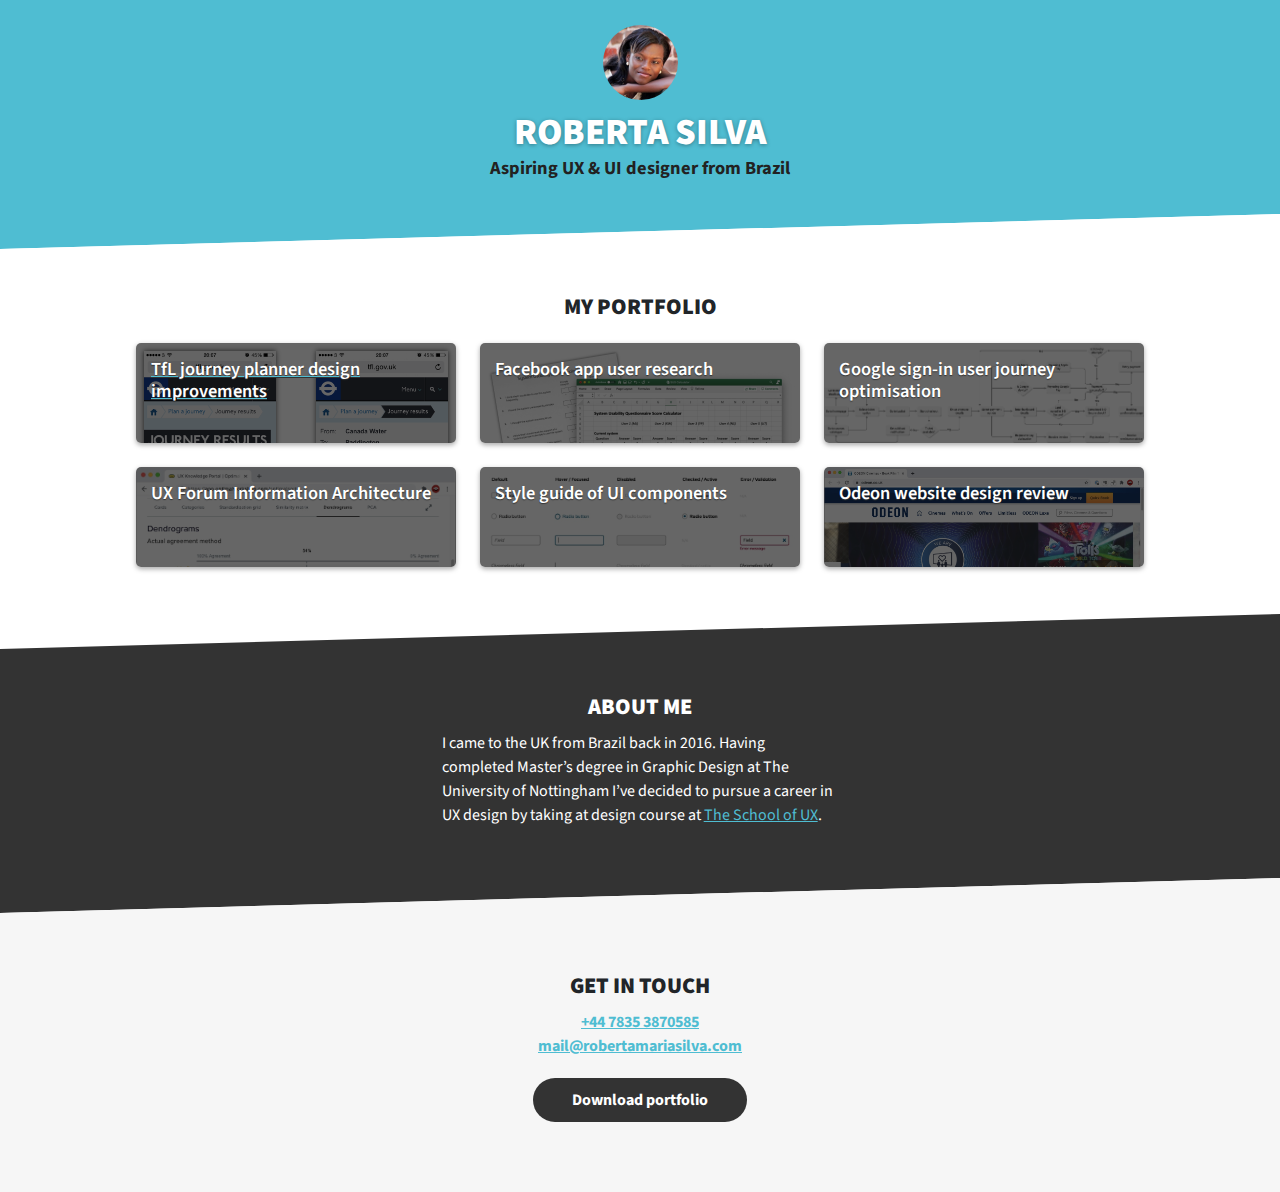
<file: index-final.html>
<!DOCTYPE html>
<html>

<!-- Head section where we define page metadata and reference CSS style -->
<head>
    
    <!-- Page title displayed in browser titlebar and search engines -->
    <title>Roberta Silva &ndash; Portfolio</title>

    <!-- Below makes our page mobile-friendly -->
    <meta name="viewport" content="width=device-width, initial-scale=1">

    <!-- Section for CSS -->
    <!-- Reference to Bootstrap stylesheet -->
    <link rel="stylesheet" href="css/bootstrap.css">

    <!-- Reference to our stylesheet -->
    <link rel="stylesheet" href="css/styles-final.css">

    <!-- Reference to Google Fonts stylesheet -->
    <link rel="stylesheet" href="https://fonts.googleapis.com/css?family=Source+Sans+Pro:400,600,700,900">

</head>

<!-- Body section where we add content -->
<body>

    <header>
        <div class="row justify-content-center">
            <img class="photo" src="images/photo-author.jpg" width="75" height="75">
        </div>
        
        <h1>Roberta Silva</h1>

        <h2>Aspiring UX &amp; UI designer from Brazil</h2>

    </header>
    
    <svg xmlns="http://www.w3.org/2000/svg" 
       viewBox="0 0 100 100" preserveAspectRatio="none"
       width="100%" height="35">
        <polygon fill="#4FBDD2" points="0,100 100,0 0,0"/>
        <polygon fill="white" points="0,100 100,0 100,100"/>
    </svg>

    <div class="projects">
        <h3>My portfolio</h3>
        
        <div class="row justify-content-center">
            
            <div class="project col-10 col-md-3" style="background-image: url(images/project-design-improvements.png);" tabindex="0">
                <a href="project-final.html">
                    <h4 class="title">TfL journey planner design improvements</h4>
                </a>
            </div>
            
            <div class="project col-10 col-md-3" style="background-image: url(images/project-user-research.jpg);" tabindex="0">
                <h4 class="title">Facebook app user research</h4>
            </div>            
            
            <div class="project col-10 col-md-3" style="background-image: url(images/project-user-journey.jpg);" tabindex="0">
                <h4 class="title">Google sign-in user journey optimisation</h4>
            </div>             
            
            <div class="project col-10 col-md-3" style="background-image: url(images/project-information-architecture.jpg);" tabindex="0">
                <h4 class="title">UX Forum Information Architecture</h4>
            </div>            
            
            <div class="project col-10 col-md-3" style="background-image: url(images/project-style-guide.jpg);" tabindex="0">
                <h4 class="title">Style guide of UI components</h4>
            </div>            

            <div class="project col-10 col-md-3" style="background-image: url(images/project-design-review.jpg);" tabindex="0">
                <h4 class="title">Odeon website design review</h4>
            </div>
        </div>
    </div>
    
    <svg xmlns="http://www.w3.org/2000/svg" 
       viewBox="0 0 100 100" preserveAspectRatio="none"
       width="100%" height="35">
        <polygon fill="white" points="0,100 100,0 0,0"/>
        <polygon fill="#333333" points="0,100 100,0 100,100"/>
    </svg>
    
    <div class="about">
        <h3>About me</h3>
        
        <div class="row justify-content-center"> 
            <p class="col-10 col-md-4">
                I came to the UK from Brazil back in 2016. Having completed Master’s degree in Graphic Design at The University of Nottingham I’ve decided to pursue a career in UX design by taking at design course at <a href="https://schoolofux.com">The School of UX</a>.
            </p>
        </div>
    </div>
    
    <svg xmlns="http://www.w3.org/2000/svg" 
       viewBox="0 0 100 100" preserveAspectRatio="none"
       width="100%" height="35">
        <polygon fill="#333333" points="0,100 100,0 0,0"/>
        <polygon fill="#F6F6F6" points="0,100 100,0 100,100"/>
    </svg>    
    
    <footer>
        <h3>Get in touch</h3>
        
        <div class="row justify-content-center">        
            <a class="col-12" href="tel:+44 7835 3870585">+44 7835 3870585</a>
            <a class="col-12" href="mailto:mail@robertamariasilva.com">mail@robertamariasilva.com</a>
            <a class="btn-primary col-8 col-md-3 col-lg-2" href="portfolio.pdf">Download portfolio</a>
        </div>
    </footer>
    
</body>
</html>
</file>
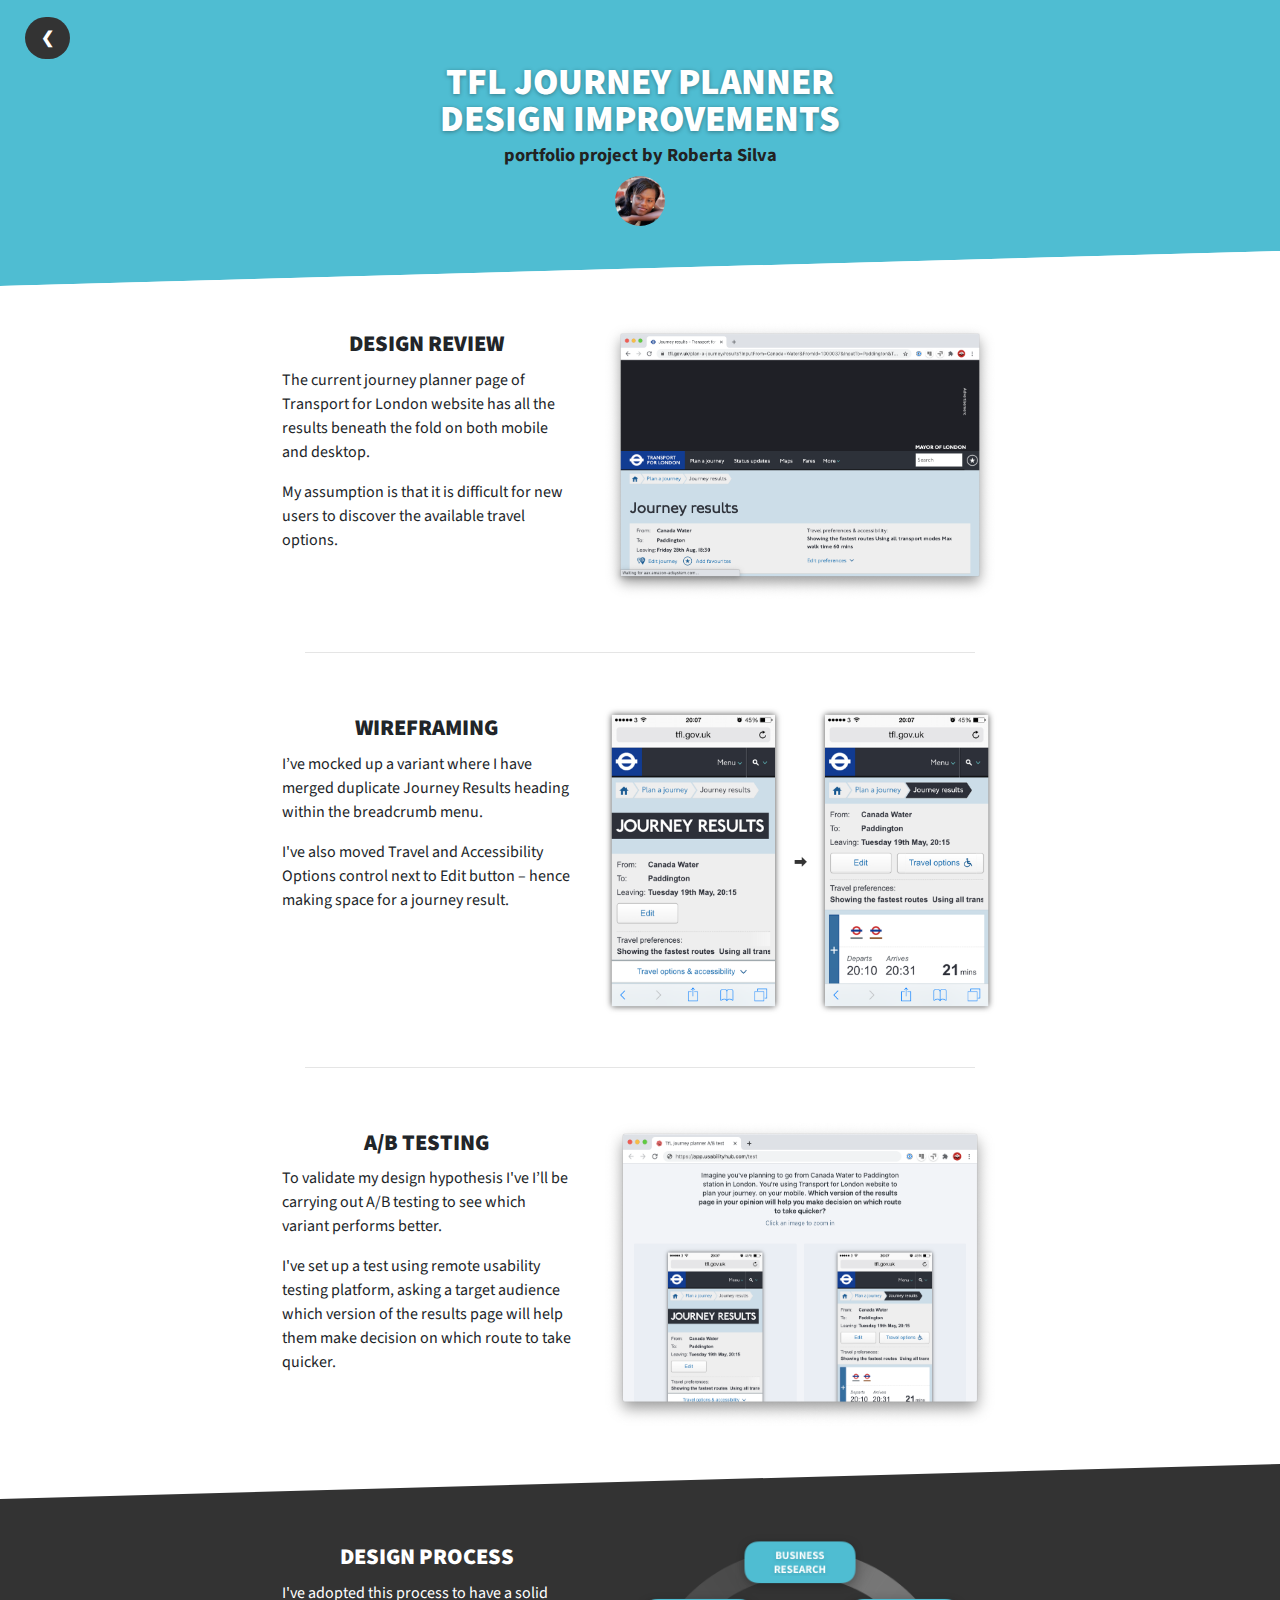
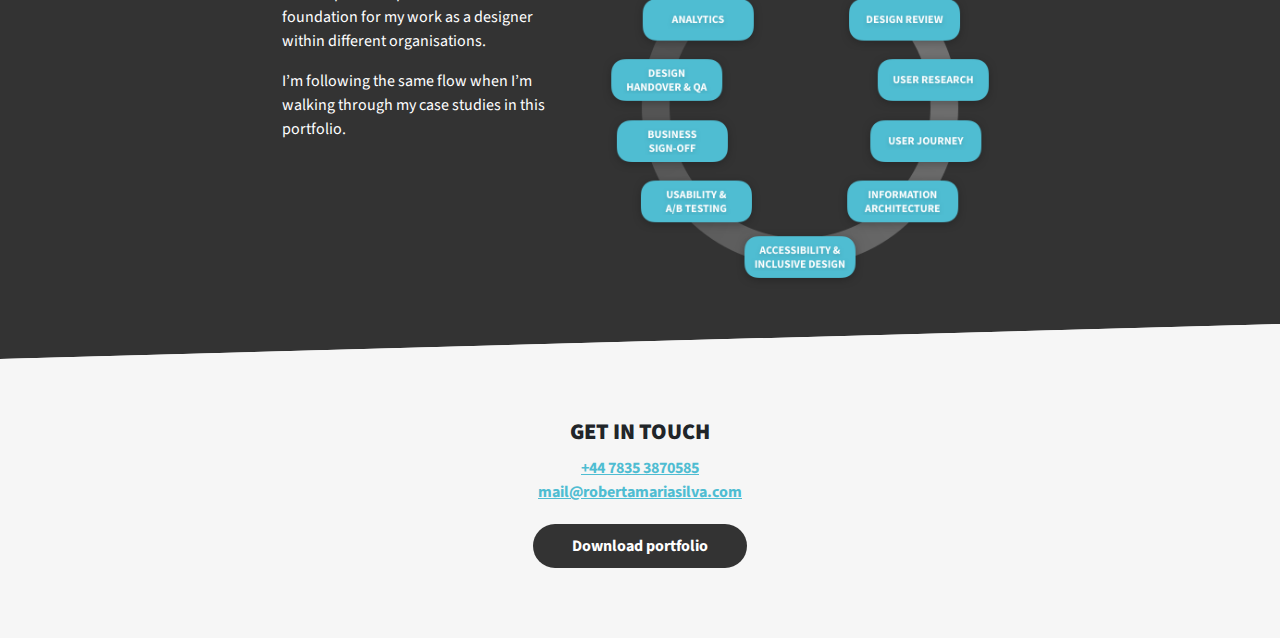
<file: project-final.html>
<!DOCTYPE html>
<html>

<!-- Head section where we define page metadata and reference CSS style -->

<head>

    <!-- Page title displayed in browser titlebar and search engines -->
    <title>TfL journey planner design improvements &ndash; project by Roberta Silva</title>

    <!-- Below makes our page mobile-friendly -->
    <meta name="viewport" content="width=device-width, initial-scale=1">

    <!-- Section for CSS -->
    <!-- Reference to Bootstrap stylesheet -->
    <link rel="stylesheet" href="css/bootstrap.css">

    <!-- Reference to our stylesheet -->
    <link rel="stylesheet" href="css/styles-final.css">

    <!-- Reference to Google Fonts stylesheet -->
    <link rel="stylesheet" href="https://fonts.googleapis.com/css?family=Source+Sans+Pro:400,600,700,900">

    <!-- Reference to our icons font stylesheet -->
    <link rel="stylesheet" href="css/icons.css">

</head>

<!-- Body section where we add content -->
<body>

    <header>
        <a href="index-final.html" class="btn-primary">&#10094;</a>        
        
        <h1>TfL journey planner<br/> design improvements</h1>

        <h2>portfolio project by Roberta Silva</h2>
        
        <div class="row justify-content-center">
            <img class="photo" src="images/photo-author.jpg" width="50" height="50">
        </div>
    </header>
    
    <svg xmlns="http://www.w3.org/2000/svg" 
       viewBox="0 0 100 100" preserveAspectRatio="none"
       width="100%" height="35">
        <polygon fill="#4FBDD2" points="0,100 100,0 0,0"/>
        <polygon fill="white" points="0,100 100,0 100,100"/>
    </svg>

    <div class="projects">
        <div class="row justify-content-center">
            <div class="col-10 col-md-3">
                <h3>Design review</h3>
                <p>
                    The current journey planner page of Transport for London website has all the results beneath the fold on both mobile and desktop.
                </p>
                <p>
                    My assumption is that it is difficult for new users to discover the available travel options.
                </p>                
            </div>
            
            <div class="col-10 col-md-4">
                <img class="img-fluid" src="images/project-design-improvements-desktop.png">
            </div>  
        </div>
    </div>    
    
    <hr class="col-6" />    

    <div class="projects">
        <div class="row justify-content-center">
            <div class="col-10 col-md-3">
                <h3>Wireframing</h3>
                <p>
                    I’ve mocked up a variant where I have merged duplicate Journey Results heading within the breadcrumb menu.
                </p>
                <p>
                    I've also moved Travel and Accessibility Options control next to Edit button – hence making space for a journey result. 
                </p>                
            </div>
            
            <div class="col-10 col-md-4">
                <img class="img-fluid" src="images/project-design-improvements.png">
            </div>  
        </div>
    </div>
    
    <hr class="col-6" />    
    
    <div class="projects">
        <div class="row justify-content-center">
            <div class="col-10 col-md-3">
                <h3>A/B testing</h3>
                <p>
                    To validate my design hypothesis I've I’ll be carrying out A/B testing to see which variant performs better.
                </p>
                <p>
                    I've set up a test using remote usability testing platform, asking a target audience which version of the results page will help them make decision on which route to take quicker.
                </p>
            </div>
            
            <div class="col-10 col-md-4">
                <img class="img-fluid" src="images/project-design-improvements-ab-test.png">
            </div>  
        </div>
    </div>
    
    <svg xmlns="http://www.w3.org/2000/svg" 
       viewBox="0 0 100 100" preserveAspectRatio="none"
       width="100%" height="35">
        <polygon fill="white" points="0,100 100,0 0,0"/>
        <polygon fill="#333333" points="0,100 100,0 100,100"/>
    </svg>
    
    <div class="process">
        <div class="row justify-content-center">
            <div class="col-10 col-md-3">
                <h3>Design process</h3>
                <p>
                    I've adopted this process to have a solid foundation for my work as a designer within different organisations.
                </p>
                <p>
                    I’m following the same flow when I’m walking through my case studies in this portfolio.  
                </p>                
            </div>
            
            <div class="col-10 col-md-4">
                <img class="img-fluid" src="images/design-process.png">
            </div>  
        </div>
    </div>    
    
    <svg xmlns="http://www.w3.org/2000/svg" 
       viewBox="0 0 100 100" preserveAspectRatio="none"
       width="100%" height="35">
        <polygon fill="#333333" points="0,100 100,0 0,0"/>
        <polygon fill="#F6F6F6" points="0,100 100,0 100,100"/>
    </svg>     
    
    
    <footer>
        <h3>Get in touch</h3>
        
        <div class="row justify-content-center">        
            <a class="col-12" href="tel:+44 7835 3870585">+44 7835 3870585</a>

            <a class="col-12" href="mailto:mail@robertamariasilva.com">mail@robertamariasilva.com</a>

            <a class="btn-primary col-8 col-md-3 col-lg-2" href="portfolio.pdf">Download portfolio</a>
        </div>
    </footer>
    
</body>
</html>
</file>
<file: css/styles-final.css>
/* ----------------------- */
/*       Main styles       */
/* ----------------------- */

/* Global styles */
body {
    font-family: 'Source Sans Pro', sans-serif;
}

/* Section styles */
header {
    background-color: #4FBDD2;
    padding: 25px 25px;
}

.projects {
    background-color: white;
    padding: 35px 15px;
}

.about {
    background-color: #333333;
    color: white;
    padding: 35px 15px;
}

.process {
    background-color: #333333;
    color: white;
    padding: 35px 15px;
}

footer {
    background-color: #F6F6F6;
    padding: 50px 15px;
    text-align: center;
    font-weight: 700;
}

.photo {
    border-radius: 1000px;
}

/* Heading styles */
h1 {
    color: white;
    font-size: 2.3em;
    font-weight: 900;
    text-align: center;
    line-height: 1em;
    text-shadow: 0 1px 4px rgba(0,0,0,0.35);  
    margin: 15px 0 5px 0;
    text-transform: uppercase;    
}

h2 {
    color: #222222;
    font-size: 1.15em;
    font-weight: 700;
    text-align: center;
    margin: 5px 0 10px 0;
}

h3 {
    font-size: 1.4em;
    font-weight: 900;
    text-align: center;
    margin: 10px 0 10px 0;
    text-transform: uppercase;
}

h4 {
    font-size: 1.15em;
    font-weight: 600;
    color: white;
    text-shadow: 0 1px 1px #333333;    
}


/* Project tile styles */
.project {
    background-size: cover;
    background-color: rgba(0,0,0,0.6);
    background-blend-mode: overlay;
    margin: 12px;
    padding: 15px;
    border-radius: 5px;
    box-shadow: 0 2px 5px darkgrey;
    min-height: 100px;
}

.project:hover {
    transform: scale(1.02);
    transition: all 0.2s;
}

.project:focus {
    transform: scale(1.02);
    transition: all 0.2s;
}


/* Button styles */
.btn-primary {
    color: white;
    background: #333333;
    border-radius: 50px;
    border: none;
    margin: 20px 0;
    padding: 10px 16px;
    text-align: center;
    font-size: 1em;
    font-weight: 700;
    text-decoration: none;
    vertical-align: middle;
    transition: all 0.2s;    
}

.btn-primary:hover {
    transform: scale(1.03);
    transition: all 0.2s;
    background: white;
    color: black;    
    text-decoration: none;
}


/* Link styles */
a {
    color: #4FBDD2;
    text-decoration: underline;
}

a:hover {
    color: #69BCCE;
    text-decoration: none;
}
</file>
<file: css/icons.css>
@font-face {
  font-family: 'icons';
  src:  url('../fonts/icons.eot?vrn3ve');
  src:  url('fonts/../icons.eot?vrn3ve#iefix') format('embedded-opentype'),
    url('../fonts/icons.woff2?vrn3ve') format('woff2'),
    url('../fonts/icons.ttf?vrn3ve') format('truetype'),
    url('../fonts/icons.woff?vrn3ve') format('woff'),
    url('../fonts/icons.svg?vrn3ve#icons') format('svg');
  font-weight: normal;
  font-style: normal;
}

[class^="icon-"], [class*=" icon-"] {
  /* use !important to prevent issues with browser extensions that change fonts */
  font-family: 'icons' !important;
  speak: none;
  font-style: normal;
  font-weight: normal;
  font-variant: normal;
  text-transform: none;
  line-height: 1;
  margin: 0 7px;
    
  /* Better Font Rendering =========== */
  -webkit-font-smoothing: antialiased;
  -moz-osx-font-smoothing: grayscale;
}

.icon-tickets:before {
  content: "\e902";
}
.icon-close:before {
  content: "\e900";
}
.icon-coffee:before {
  content: "\e901";
}
</file>
